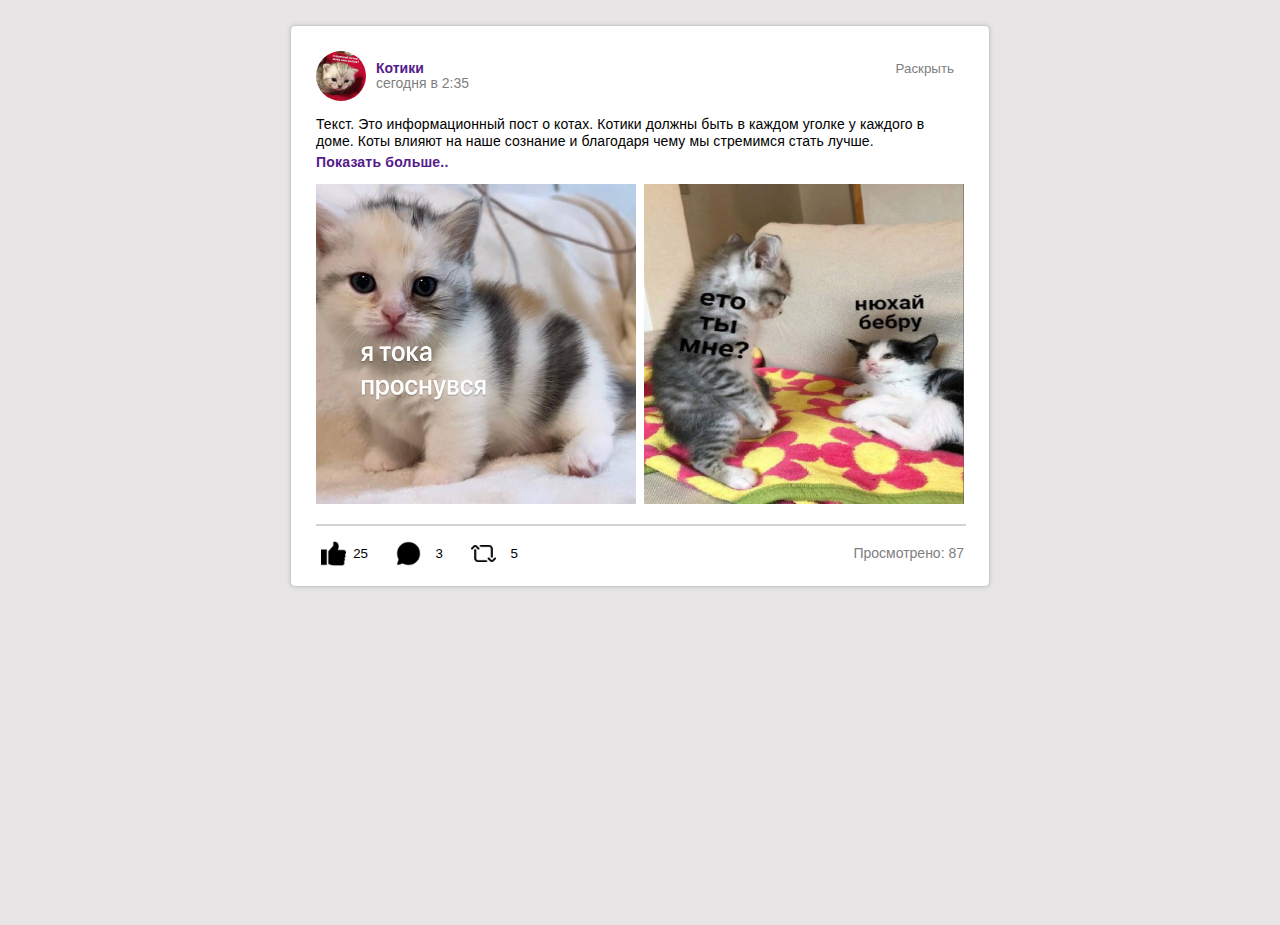
<file: index.html>
<!DOCTYPE html>
<html lang="ru">
<head>
    <meta charset="UTF-8">
    <meta http-equiv="X-UA-Compatible" content="IE=edge">
    <meta name="viewport" content="width=device-width, initial-scale=1.0">
    <link rel="stylesheet" href="style.css">
    <title>Post</title>
</head>
<body>
    <div class="post">
        <div class="header__group">
            <div class="group__info">
                <a><img src="img/kotik_ava.jfif" alt="group__ava"></a>
                <div>
                    <p class="group_name"><a href="">Котики</a></p>
                    <p class="posted_time">сегодня в 2:35</p>
                </div>
                
            </div>
            <div class="rask">
                <button>Раскрыть</button>
            </div>
        </div>
        <div class="text">
            <p>Текст. Это информационный пост о котах. Котики должны быть в каждом уголке у каждого в доме. Коты влияют на наше сознание и благодаря чему мы стремимся стать лучше.</p>
            <a href="">Показать больше..</a>
        </div>
        <div class="image">
            <img src="img/kotik_post1.jfif" alt="">
            <img src="img/kotik_post2.jfif" alt="">
        </div>
        <div class="vl"></div>
        <div class="footer">
            <div class="footer__do">
                <div class="like">
                    <button>25</button>
                </div>
                <div class="comment">
                    <button>3</button>
                </div>
                <div class="repost">
                    <button>5</button>
                </div>
            </div>
            <div class="footer_views">
                Просмотрено: 87
            </div>
        </div>
    </div>
</body>
</html>
</file>
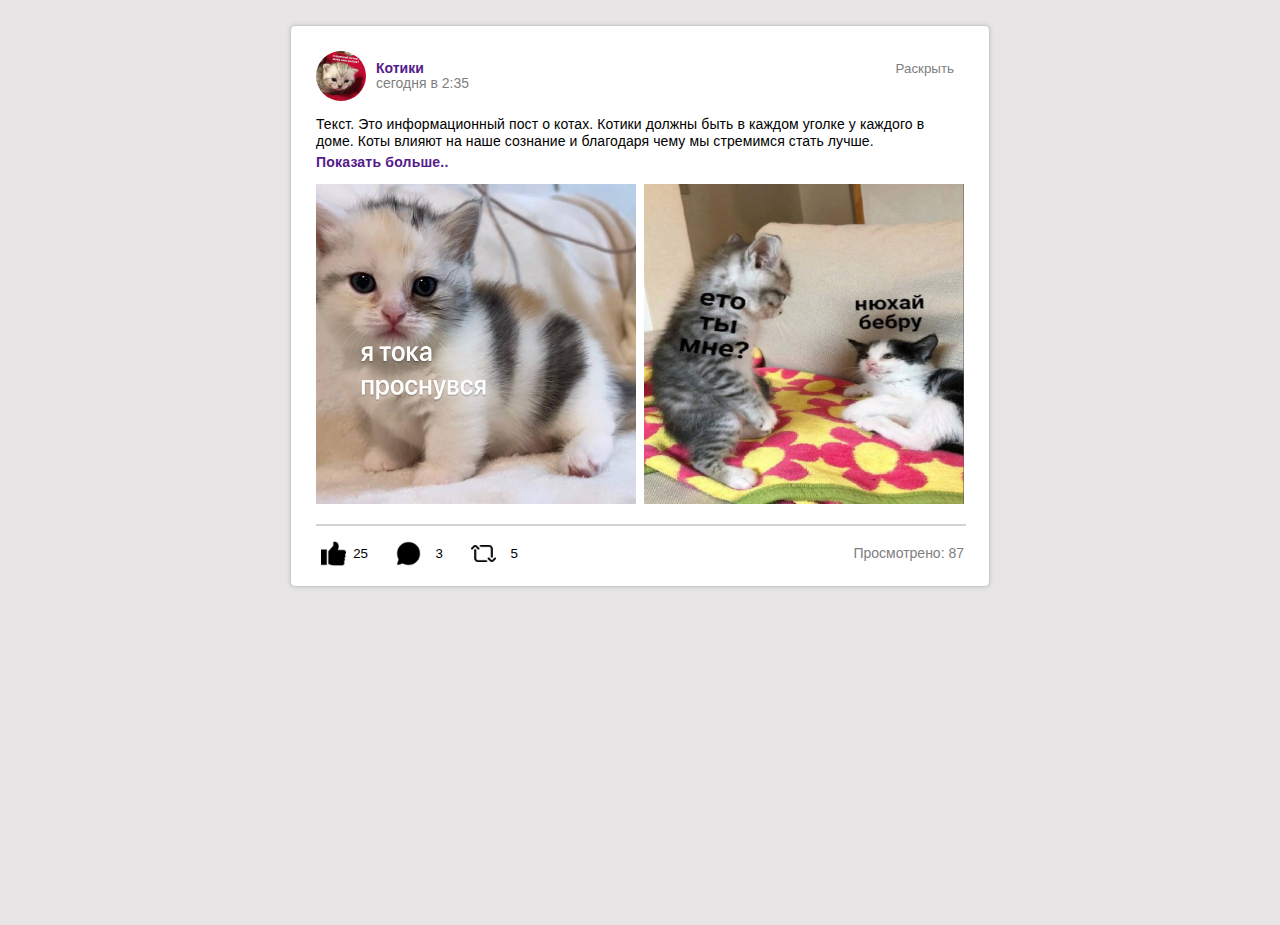
<file: vk.html>
<!DOCTYPE html>
<html lang="ru">
<head>
    <meta charset="UTF-8">
    <meta http-equiv="X-UA-Compatible" content="IE=edge">
    <meta name="viewport" content="width=device-width, initial-scale=1.0">
    <link rel="stylesheet" href="vk.css">
    <title>Post</title>
</head>
<body>
    <div class="post">
        <div class="header__group">
            <div class="group__info">
                <a><img src="img/kotik_ava.jfif" alt="group__ava"></a>
                <div>
                    <p class="group_name"><a href="">Котики</a></p>
                    <p class="posted_time">сегодня в 2:35</p>
                </div>
                
            </div>
            <div class="rask">
                <button>Раскрыть</button>
            </div>
        </div>
        <div class="text">
            <p>Текст. Это информационный пост о котах. Котики должны быть в каждом уголке у каждого в доме. Коты влияют на наше сознание и благодаря чему мы стремимся стать лучше.</p>
            <a href="">Показать больше..</a>
        </div>
        <div class="image">
            <img src="img/kotik_post1.jfif" alt="">
            <img src="img/kotik_post2.jfif" alt="">
        </div>
        <div class="vl"></div>
        <div class="footer">
            <div class="footer__do">
                <div class="like">
                    <button>25</button>
                </div>
                <div class="comment">
                    <button>3</button>
                </div>
                <div class="repost">
                    <button>5</button>
                </div>
            </div>
            <div class="footer_views">
                Просмотрено: 87
            </div>
        </div>
    </div>
</body>
</html>
</file>
<file: style.css>
@charset "UTF-8";
/*Обнуление*/
* {
  padding: 0;
  margin: 0;
  border: 0;
}

*,
*:before,
*:after {
  box-sizing: border-box;
}

:focus,
:active {
  outline: none;
}

a:focus,
a:active {
  outline: none;
}

nav,
footer,
header,
aside {
  display: block;
}

html,
body {
  height: 100%;
  width: 100%;
  font-size: 100%;
  line-height: 1;
  font-size: 14px;
  -ms-text-size-adjust: 100%;
  -moz-text-size-adjust: 100%;
  -webkit-text-size-adjust: 100%;
}

input,
button,
textarea {
  font-family: inherit;
}

input::-ms-clear {
  display: none;
}

button {
  cursor: pointer;
}

button::-moz-focus-inner {
  padding: 0;
  border: 0;
}

a,
a:visited {
  text-decoration: none;
}

a:hover {
  text-decoration: none;
}

ul li {
  list-style: none;
}

img {
  vertical-align: top;
}

h1,
h2,
h3,
h4,
h5,
h6 {
  font-size: inherit;
  font-weight: 400;
}

/*--------------------*/
body {
  background-color: rgb(231, 229, 229);
}
body p {
  font-family: Arial, Helvetica, sans-serif;
}

div.post {
  display: block;
  margin: 25px auto;
  padding: 25px 25px;
  width: 700px;
  background-color: white;
  padding-bottom: 45px;
  border-radius: 5px;
  border: 1px solid rgb(202, 202, 202);
  box-shadow: 0 0px 5px rgb(202, 202, 202);
}

div.header__group {
  display: flex;
  justify-content: space-between;
}
div.header__group .group__info {
  display: flex;
}
div.header__group .group__info img {
  width: 50px;
  border-radius: 50%;
  display: inherit;
}
div.header__group .group__info > div {
  margin: 10px;
}
div.header__group .group__info p.group_name, div.header__group .group__info p.posted_time {
  display: block;
  line-height: 15px;
}
div.header__group .group__info p.group_name {
  font-weight: bolder;
}
div.header__group .group__info p.posted_time {
  color: gray;
}
div.header__group div.rask {
  justify-content: end;
  align-items: center;
}
div.header__group div.rask button {
  font-family: Arial, Helvetica, sans-serif;
  padding: 10px;
  background-color: white;
  border-radius: 50px;
  color: gray;
}

div.text p {
  margin-top: 15px;
  line-height: 17px;
  font-weight: 530;
  letter-spacing: 0.1px;
}
div.text a {
  display: inline-block;
  margin: 5px 0 15px 0;
  font-family: Arial, Helvetica, sans-serif;
  font-weight: 600;
  letter-spacing: 0.2px;
}

div.image {
  display: flex;
  justify-content: space-between;
}
div.image img {
  width: 320px;
  height: 320px;
  background-color: no-repeat;
}

.vl {
  border-top: 2px solid rgb(211, 211, 211);
  width: 650px;
  margin-top: 20px;
}

.footer {
  margin: 15px 0;
}
.footer .footer__do {
  float: left;
  display: flex;
}
.footer .footer__do button {
  margin-right: 20px;
  margin-left: 5px;
}
.footer .footer__do .like button {
  font-family: Arial, Helvetica, sans-serif;
  font-weight: 400;
  width: 50px;
  height: 25px;
  background: url("img/like.png") no-repeat;
  background-size: 25px;
  margin: 5x;
  display: flex;
  justify-content: end;
  padding: 5px 3px;
}
.footer .footer__do .comment button {
  font-family: Arial, Helvetica, sans-serif;
  font-weight: 400;
  width: 50px;
  height: 25px;
  background: url("img/comment.png") no-repeat;
  background-size: 25px;
  margin: 5x;
  display: flex;
  justify-content: end;
  padding: 5px 3px;
}
.footer .footer__do .repost button {
  font-family: Arial, Helvetica, sans-serif;
  font-weight: 400;
  width: 50px;
  height: 25px;
  background: url("img/repost.png") no-repeat;
  background-size: 25px;
  margin: 5x;
  display: flex;
  justify-content: end;
  padding: 5px 3px;
}
.footer .footer_views {
  font-family: Arial, Helvetica, sans-serif;
  font-weight: 400;
  float: right;
  margin: 5px 0;
  color: gray;
}/*# sourceMappingURL=vk.css.map */
</file>
<file: vk.css>
@charset "UTF-8";
/*Обнуление*/
* {
  padding: 0;
  margin: 0;
  border: 0;
}

*,
*:before,
*:after {
  box-sizing: border-box;
}

:focus,
:active {
  outline: none;
}

a:focus,
a:active {
  outline: none;
}

nav,
footer,
header,
aside {
  display: block;
}

html,
body {
  height: 100%;
  width: 100%;
  font-size: 100%;
  line-height: 1;
  font-size: 14px;
  -ms-text-size-adjust: 100%;
  -moz-text-size-adjust: 100%;
  -webkit-text-size-adjust: 100%;
}

input,
button,
textarea {
  font-family: inherit;
}

input::-ms-clear {
  display: none;
}

button {
  cursor: pointer;
}

button::-moz-focus-inner {
  padding: 0;
  border: 0;
}

a,
a:visited {
  text-decoration: none;
}

a:hover {
  text-decoration: none;
}

ul li {
  list-style: none;
}

img {
  vertical-align: top;
}

h1,
h2,
h3,
h4,
h5,
h6 {
  font-size: inherit;
  font-weight: 400;
}

/*--------------------*/
body {
  background-color: rgb(231, 229, 229);
}
body p {
  font-family: Arial, Helvetica, sans-serif;
}

div.post {
  display: block;
  margin: 25px auto;
  padding: 25px 25px;
  width: 700px;
  background-color: white;
  padding-bottom: 45px;
  border-radius: 5px;
  border: 1px solid rgb(202, 202, 202);
  box-shadow: 0 0px 5px rgb(202, 202, 202);
}

div.header__group {
  display: flex;
  justify-content: space-between;
}
div.header__group .group__info {
  display: flex;
}
div.header__group .group__info img {
  width: 50px;
  border-radius: 50%;
  display: inherit;
}
div.header__group .group__info > div {
  margin: 10px;
}
div.header__group .group__info p.group_name, div.header__group .group__info p.posted_time {
  display: block;
  line-height: 15px;
}
div.header__group .group__info p.group_name {
  font-weight: bolder;
}
div.header__group .group__info p.posted_time {
  color: gray;
}
div.header__group div.rask {
  justify-content: end;
  align-items: center;
}
div.header__group div.rask button {
  font-family: Arial, Helvetica, sans-serif;
  padding: 10px;
  background-color: white;
  border-radius: 50px;
  color: gray;
}

div.text p {
  margin-top: 15px;
  line-height: 17px;
  font-weight: 530;
  letter-spacing: 0.1px;
}
div.text a {
  display: inline-block;
  margin: 5px 0 15px 0;
  font-family: Arial, Helvetica, sans-serif;
  font-weight: 600;
  letter-spacing: 0.2px;
}

div.image {
  display: flex;
  justify-content: space-between;
}
div.image img {
  width: 320px;
  height: 320px;
  background-color: no-repeat;
}

.vl {
  border-top: 2px solid rgb(211, 211, 211);
  width: 650px;
  margin-top: 20px;
}

.footer {
  margin: 15px 0;
}
.footer .footer__do {
  float: left;
  display: flex;
}
.footer .footer__do button {
  margin-right: 20px;
  margin-left: 5px;
}
.footer .footer__do .like button {
  font-family: Arial, Helvetica, sans-serif;
  font-weight: 400;
  width: 50px;
  height: 25px;
  background: url("img/like.png") no-repeat;
  background-size: 25px;
  margin: 5x;
  display: flex;
  justify-content: end;
  padding: 5px 3px;
}
.footer .footer__do .comment button {
  font-family: Arial, Helvetica, sans-serif;
  font-weight: 400;
  width: 50px;
  height: 25px;
  background: url("img/comment.png") no-repeat;
  background-size: 25px;
  margin: 5x;
  display: flex;
  justify-content: end;
  padding: 5px 3px;
}
.footer .footer__do .repost button {
  font-family: Arial, Helvetica, sans-serif;
  font-weight: 400;
  width: 50px;
  height: 25px;
  background: url("img/repost.png") no-repeat;
  background-size: 25px;
  margin: 5x;
  display: flex;
  justify-content: end;
  padding: 5px 3px;
}
.footer .footer_views {
  font-family: Arial, Helvetica, sans-serif;
  font-weight: 400;
  float: right;
  margin: 5px 0;
  color: gray;
}/*# sourceMappingURL=vk.css.map */
</file>
